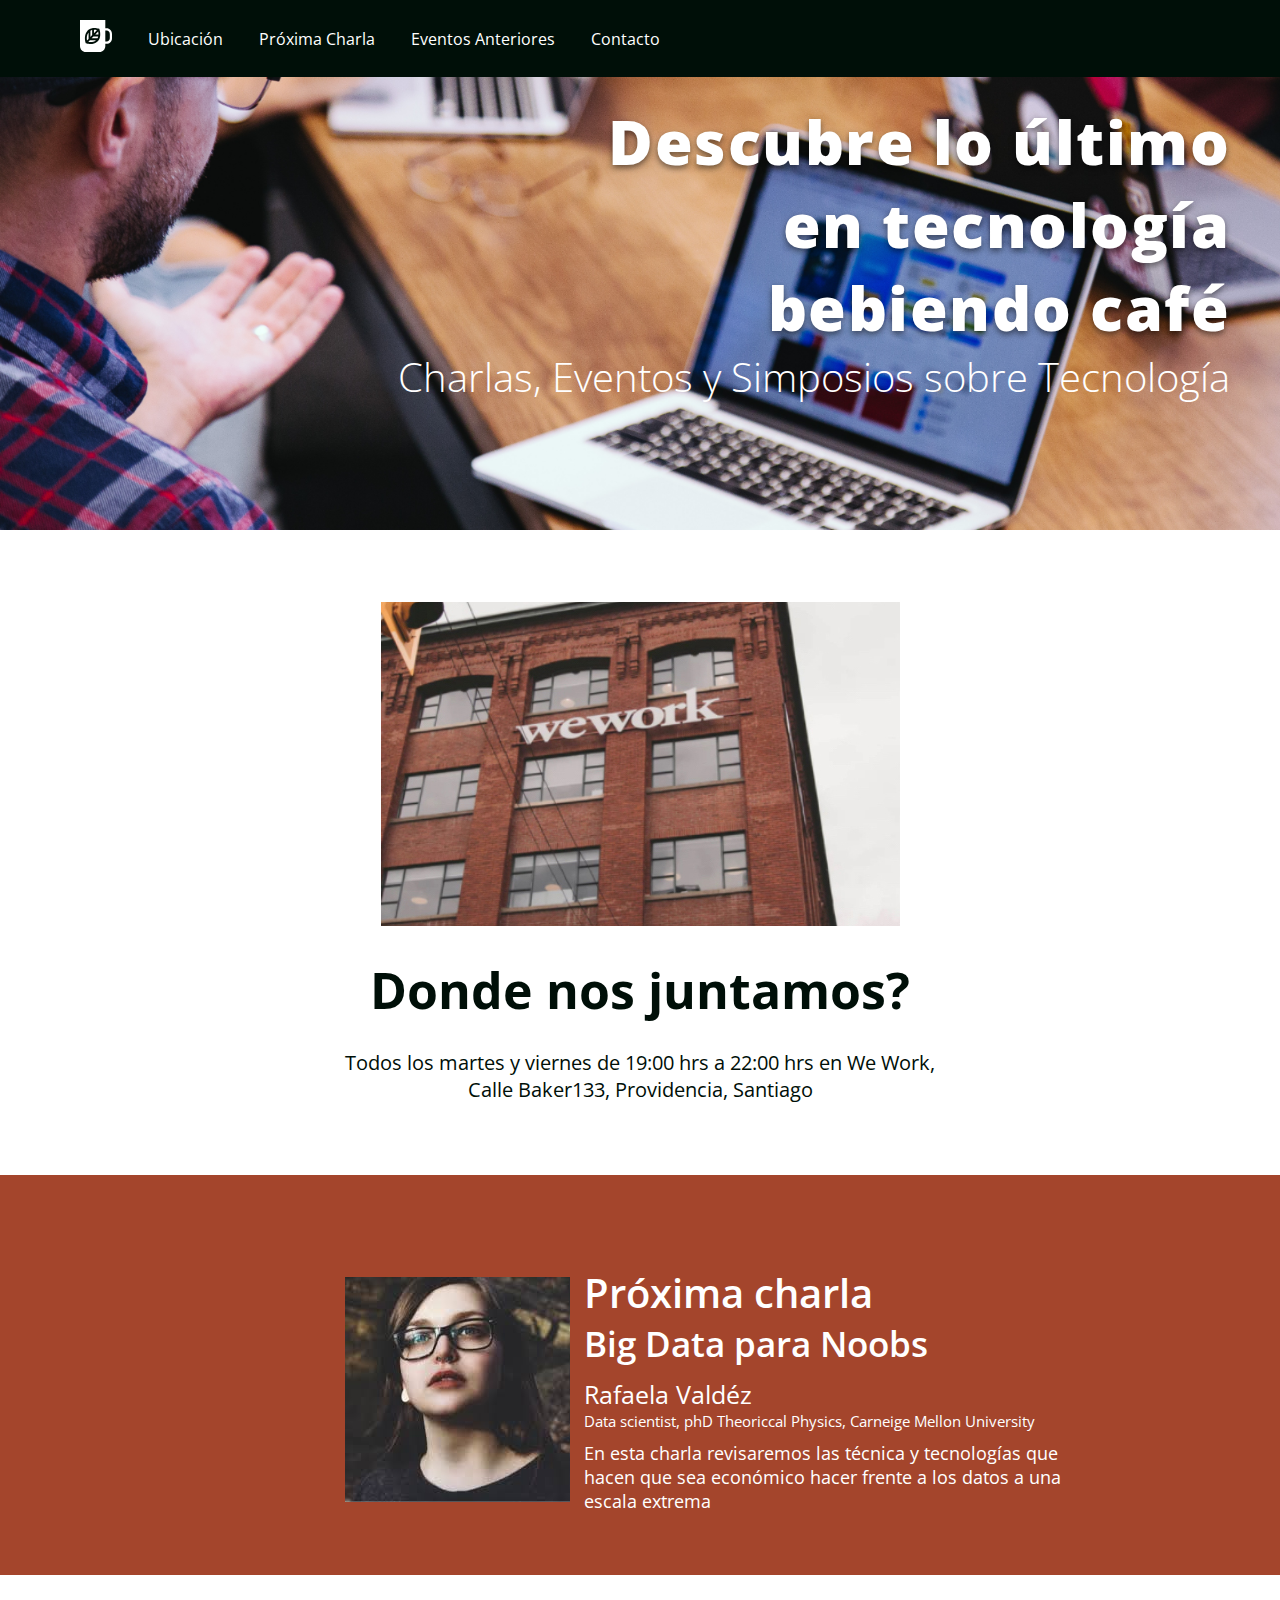
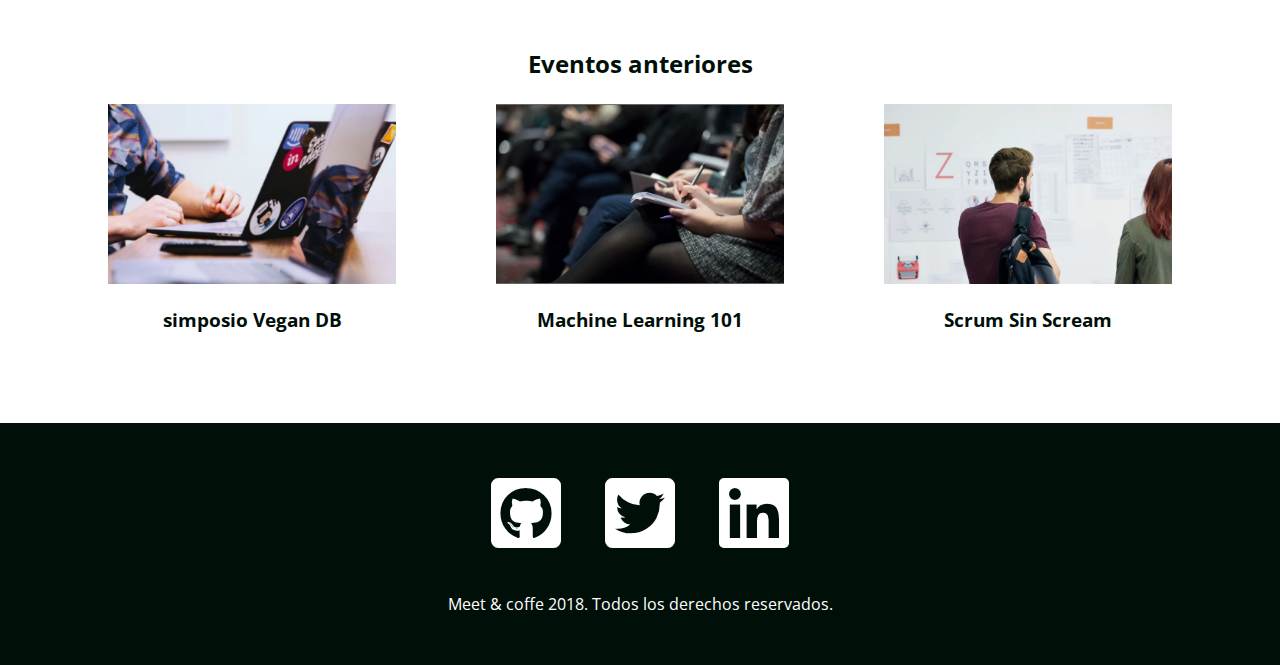
<file: index.html>
<!DOCTYPE html>
<html>

<head>
    <meta charset="UTF-8" />
    <meta http-equiv="X-UA-Compatible" content="IE=edge">
    <meta name="viewport" content="width=device-width, initial-scale=1.0">
    <meta name="author" content="Marco Antonio González">
    <meta name="description" content="Comparte tus conocimientos tomando café">
    <meta name="keywords" content="charlas, eventos, simposios, tecnología, co-work">
    <link rel="shortcut icon" type="image/png" href="favicon.png">
    <link rel="stylesheet" href="https://fonts.googleapis.com/css?family=Open+Sans:400,700,800&display=swap">
    <link rel="stylesheet" href="http://www.incyr.com/pag%20MettAndCoffe/assets/css/style.css">
    <link rel="stylesheet" href="https://use.fontawesome.com/releases/v5.6.3/css/all.css">
    <link rel="stylesheet" type="text/css" href="assets/css/Style.css">
    </link>
    <title>Meet & Coffee / Evento01</title>
</head>

<body>
    <nav class="dark">
        <ul>
            <li class="icono">
                <a href="#inicio">
                    <svg xmlns="http://www.w3.org/2000/svg" viewBox="0 0 44 44">
                        <path
                            d="M11.8 26l-2.2 2.3c-.5-2.9-.7-7.5 2.2-11.2V26zm-.4 4.1c2.7.5 7.2.7 10.6-2.3h-8.5l-2.1 2.3zm5.3-16.2c-.8.2-1.7.5-2.4.9v8.5l2.4-2.6v-6.8zm2.5-.3v4.6l4-4.2c-1.1-.3-2.5-.5-4-.4zM16 25.2h8.1c.4-.8.7-1.7.9-2.6h-6.6L16 25.2zm28-6.1V25c0 4.3-3.3 7.8-7.4 7.8h-1.8v2.9c0 4.6-3.6 8.3-7.9 8.3h-19C3.6 44 0 40.3 0 35.7V0h34.8v11.4h1.8c4.1 0 7.4 3.5 7.4 7.7zm-16.2.9c.1-2.6-.4-5-.8-6.4-.2-.9-.4-1.4-.4-1.4s-.5-.2-1.4-.4c-1.4-.4-3.6-.9-6.1-.8-.8 0-1.7.1-2.5.3-.8.2-1.6.4-2.4.7-.9.4-1.7.8-2.5 1.5-.6.5-1.1 1-1.6 1.6-4.5 5.4-3.4 12.5-2.6 15.5.2.9.4 1.4.4 1.4s.5.2 1.4.4c2.8.8 9.6 2 14.7-2.7.6-.5 1.1-1.1 1.5-1.7.6-.8 1-1.7 1.4-2.6.3-.8.5-1.7.7-2.6.1-1.1.2-1.9.2-2.8zm13.2-.9c0-2.6-2-4.6-4.4-4.6h-1.8v15.1h1.8c2.4 0 4.4-2.1 4.4-4.6v-5.9zM21 20h4.4c0-1.6-.1-3-.4-4.2L21 20z">
                        </path>
                    </svg>
                </a></li>
            <li><a href="#ubicacion">Ubicación</a></li>
            <li><a href="#proxima-charla">Próxima Charla</a></li>
            <li><a href="evento01.html">Eventos Anteriores</a></li>
            <li><a href="#contacto">Contacto</a></li>
        </ul>
    </nav>

    <header id="inicio">
        <h1>Descubre lo último en tecnología bebiendo café</h1>
        <h2>Charlas, Eventos y Simposios sobre Tecnología</h2>        
    </header>
    <section id="ubicacion">
        <img src="assets/img/we-work.jpg" alt="We work location">
        <div class="col-4">
            <h2>Donde nos juntamos?</h2>
            <p>Todos los martes y viernes de 19:00 hrs a 22:00 hrs en We Work,</p><p> Calle Baker133, Providencia, Santiago</p>
        </div>
    </section>
    <section id="proxima-charla" class="container-fluid">
        <div class="sweet-brown">
            <div class="centrado ">
                <img src="assets/img/Rafaela_Valdez.jpg" class="charla-speaker">
                <div class="charla-texto">
                    <p class="t1">Próxima charla</p>
                    <p class="t2">Big Data para Noobs</p>
                    <p class="t3">Rafaela Valdéz</p>
                    <p class="t4">Data scientist, phD Theoriccal Physics, Carneige Mellon University</p>
                    <p class="t5">En esta charla revisaremos las técnica y tecnologías que</p>
                    <p class="t5">hacen que sea económico hacer frente a los datos a una</p> 
                    <p class="t5">escala extrema</p>
                </div>
            </div>
        </div>
    </section>

    <section id="eventos">
        <h2>Eventos anteriores</h2>
        <article class="evento">
            <a href="evento01.html"><img src="assets/img/simposio-vegan.jpg" alt="Events simposio vegan"></a>
            <h3>simposio Vegan DB</h3>
        </article>
        <article class="evento">
            <img src="assets/img/machine-learning.jpg" alt="machine-lerning">
            <h3>Machine Learning 101</h3>
        </article>
        <article class="evento">
            <img src="assets/img/scrum-sin-scream.jpg" alt="scrum-sin-scream">
            <h3>Scrum Sin Scream</h3>
        </article>
    </section>
    
    <hr />
    <footer id="contacto" class="dark">
        <a href="https://github.com"><i class="fab fa-github-square fa-5x"></i></a>
        <a href="https://twitter.com"><i class="fab fa-twitter-square fa-5x"></i></a>
        <a href="https://linkedin.com"><i class="fab fa-linkedin fa-5x"></i></a>
        <p>Meet &amp; coffe 2018. Todos los derechos reservados.</p>
    </footer>
</body>

</html>
</file>
<file: assets/css/Style.css>
body {
  text-align: center;
  color: #000f08;
  margin: 0;
  font-family: 'Open Sans', sans-serif;
}

body * {
  margin: 0;
  border: 0;
  padding: 0;
}
header{
  height: 330px;
  text-align: right;
  padding: 6.25rem 3.125rem; 
  color: #ffffff; 
  background-image: url("../img/bg-hero.png");
  background-repeat: no-repeat;
  background-size: cover;
}

header h1{
  margin-left: 500px;
  font-family: 'Open Sans', sans-serif;
  font-weight: 800;
  font-size: 61px;
  text-shadow: 0px 3px 6px #00000080;
  letter-spacing: 1.5px;
  opacity: 1;
}
header h2{
  font-size: 40px;
  font-weight: 200;
}

#ubicacion h2 {
  margin: 0.5em auto;
  font-size: 50px;
}
#ubicacion p{
  font-size: 20px;
}

.sweet-brown {
  height: 300px;
  text-align: left;
  background: #a4452c;
  color: #ffffff;
  padding: 3.125rem;
  white-space: nowrap;
}

.sweet-brown h3, .sweet-brown h5 {
  margin-bottom: 0.5em;
}

#eventos h2 {
  margin-bottom: 1em;
}

#eventos h3 {
  margin: 1em auto;
}

.dark {
  background: #000f08;
 }

.dark a{
  color: #ffffff;
  text-decoration: none;
}

section, footer {
  margin-top: 4.5rem;
}

section{
  display: block;
}

footer {
  padding: 3.125rem;
  color: #ffffff;
}

.centrado {
  padding-top: 40px;
  width: 50%;
  margin: 0 auto;
}
.centrado .t1{
  font-weight: 600;
  font-size: 40px;
}
.centrado .t2{
  font-weight: 600;
  font-size: 35px;
}
.centrado .t3{
  margin-top: 10px;
  font-size: 25px;
}
.centrado .t4{
  font-size: 15px;
  margin-bottom: 10px;
}
.centrado .t5{
  font-size:  18px;
  width: 100px
}

.charla-speaker, .charla-texto, .evento {
  display: inline-block;
}

.charla-speaker{
  vertical-align: middle;
}

.charla-speaker img{
  width: 312px;
  height: 294px;
  left: 400px;
  margin-top: 104px;
  margin-right: 40px;
  justify-content: right;
  display: block;
}

.charla-texto  {
  vertical-align: middle;
  margin-left: 10px;
  width: 300px;
}

.evento {
  width: 30%;
}

.evento img {
  width: 75%;
}

nav {
  text-align: left;
  padding: 1.25rem 4rem;
  position: fixed;
  width: 100vw;
}

nav ul {
  list-style-type: none;
}

nav ul li {
  display: inline-block;
  margin: 0 1em;
  vertical-align: middle;
}

.icono {
  width: 2rem;
}

.icono svg {
  fill: #ffffff;
}

footer i {
  margin: 0 0.25em 0.5em 0.25em;
}

.container{
  width: 50%;
  margin: auto;
  text-align: justify;
  padding: 80px;
}
.container img{
  width: 100%;
  height: 100%;
  border-radius: 5px;
  margin-bottom: 30px;

}

.container2 {
  width: 50%;
  margin: 0px auto;
  text-align: left;
  padding: 80px;

}

.container2 img {
  width: 100%;
  height: auto;
  border-radius: 5px;
  margin-bottom: 30px;
}

.container2 h3 {
  font-weight: 800;
  font-size: 1.5em;
  margin-bottom: 1.50em;
  margin-top: 1.50em;
}

.container2 p {
  width: 100%;
}
</file>
